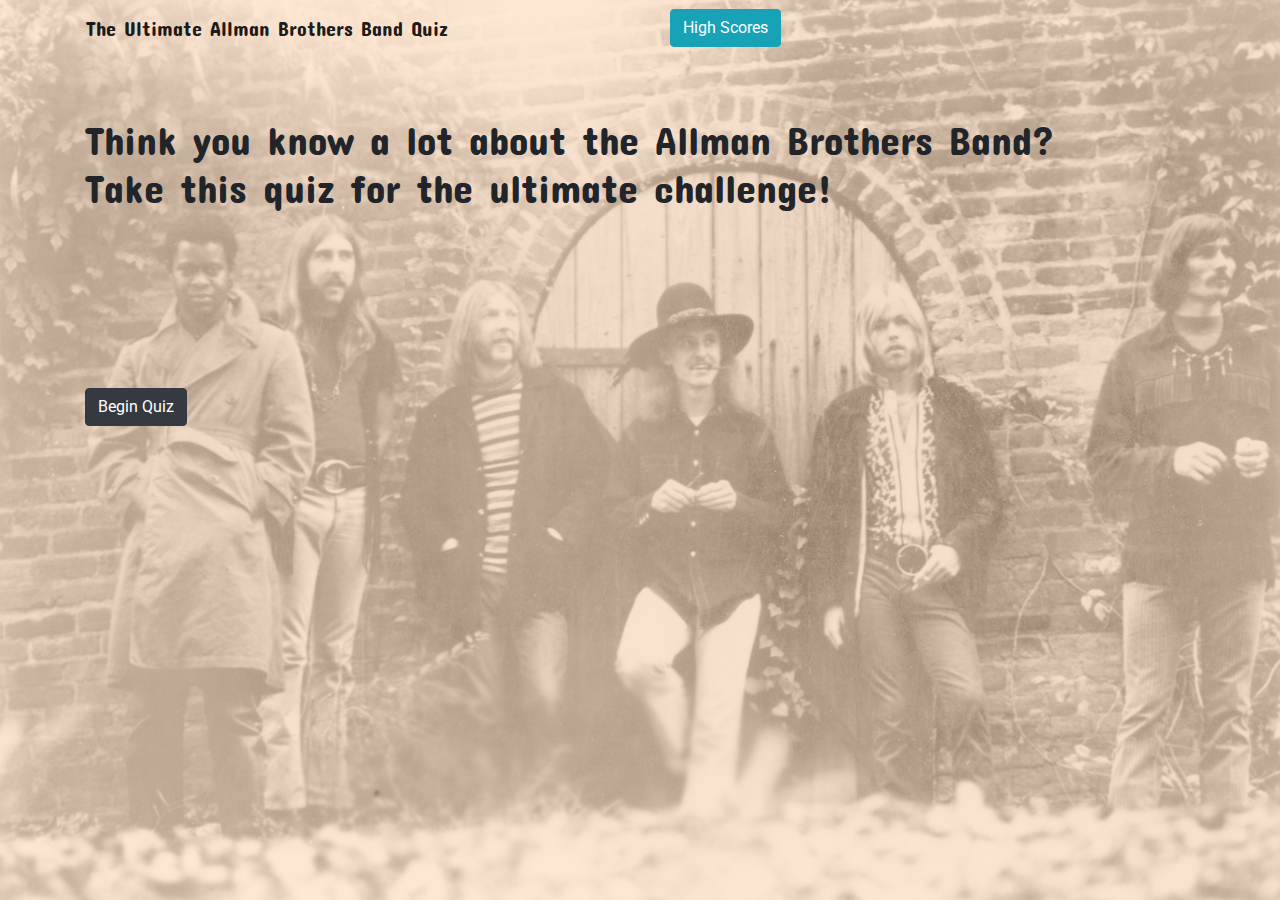
<file: index.html>
<!DOCTYPE html>
<html lang="en">
<head>
    <meta charset="UTF-8">
    <meta name="viewport" content="width=device-width, initial-scale=1.0">

      <!--jQuery-->
    <script src="https://cdnjs.cloudflare.com/ajax/libs/jquery/3.2.1/jquery.min.js"></script>

    <!--Google Fonts-->
    <link href="https://fonts.googleapis.com/css2?family=Concert+One&family=Press+Start+2P&family=Roboto:wght@500&display=swap" rel="stylesheet">

    <!--Bootstrap CSS-->
    <link rel="stylesheet" href="https://stackpath.bootstrapcdn.com/bootstrap/4.4.1/css/bootstrap.min.css" integrity="sha384-Vkoo8x4CGsO3+Hhxv8T/Q5PaXtkKtu6ug5TOeNV6gBiFeWPGFN9MuhOf23Q9Ifjh" crossorigin="anonymous">

    <!--Supplemenatal CSS-->
    <link rel="stylesheet" href="./assets/style.css">

    <title>Allman Brothers Band Quiz</title>
</head>
<body>
    <!--NAVBAR --contains site title, high scores button, timer and current score-->
    <nav class="navbar navbar-light container">
        <span class="navbar-brand mb-0 h1">The Ultimate Allman Brothers Band Quiz</span>
        <div id="highScores"><button class="btn btn-info">High Scores</button></div>
        <div id="score"></div>
        <div id="timer"></div>
      </nav>

    <!--MAIN CONTENT-->
    <main class="container main-text">
        <!--MAIN DIALOG TEXT-->
        <div id="text"><h1>Think you know a lot about the Allman Brothers Band?<br>Take this quiz for the ultimate challenge!</h1></div>
        
        
        <!--END OF QUIZ-->
        <div id="end"><h1>The quiz has ended</h1></div>
        <br>
        <!--SUBMIT SCORE BUTTON-->
        <div id="submitBtn"></div>
        
        
        <!--QUESTION TEXT-->
        <div id="question"></div>

        <!--ANSWER OPTIONS-->
        <div id="optionA"></div>
        <br>
        <div id="optionB"></div>
        <br>
        <div id="optionC"></div>
        <br>
        <div id="optionD"></div>
        
        <br>
        <br>
        <br>
        <!--BEGIN QUIZ BUTTON-->
        <div>
            <div><button id="btn" class="btn btn-dark">Begin Quiz</button></div>
        </div>
        
        <!--NEXT QUESTION BUTTON-->
        <div>
            <div id="nxtBtn"></div>
        </div>

    </main>
    <script src="./assets/script.js"></script>
</body>
</html>
</file>
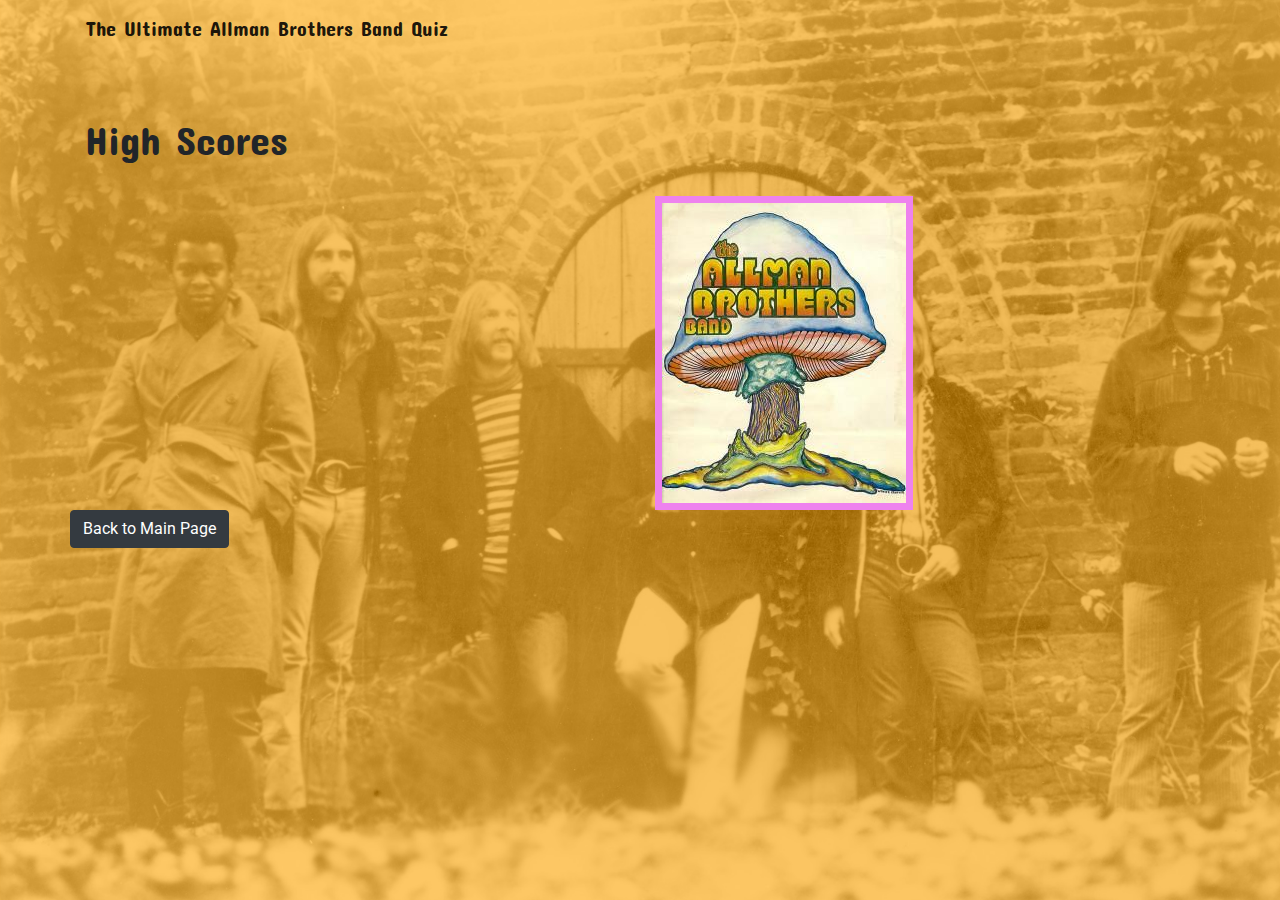
<file: scores.html>
<!DOCTYPE html>
<html lang="en">
<head>
    <meta charset="UTF-8">
    <meta name="viewport" content="width=device-width, initial-scale=1.0">

      <!--jQuery-->
    <script src="https://cdnjs.cloudflare.com/ajax/libs/jquery/3.2.1/jquery.min.js"></script>

    <!--Google Fonts-->
    <link href="https://fonts.googleapis.com/css2?family=Concert+One&family=Press+Start+2P&family=Roboto:wght@500&display=swap" rel="stylesheet">

    <!--Bootstrap CSS-->
    <link rel="stylesheet" href="https://stackpath.bootstrapcdn.com/bootstrap/4.4.1/css/bootstrap.min.css" integrity="sha384-Vkoo8x4CGsO3+Hhxv8T/Q5PaXtkKtu6ug5TOeNV6gBiFeWPGFN9MuhOf23Q9Ifjh" crossorigin="anonymous">

    <!--Supplemenatal CSS-->
    <link rel="stylesheet" href="./assets/style.css">

    <title>Allman Brothers Band Quiz | High Scores</title>
</head>
<body id="background">
    <!--NAVBAR --contains site title, high scores button, timer and current score-->
    <nav class="navbar navbar-light container">
        <span class="navbar-brand mb-0 h1">The Ultimate Allman Brothers Band Quiz</span>
      </nav>

    <!--MAIN CONTENT-->
    <main class="container main-text">
        <!--MAIN DIALOG TEXT-->
        <div><h1>High Scores</h1></div>
        <br>
        <!--LIST OF SCORES-->
        <div id="container">
            <div class="row">
                <div class="col-lg-6" id="highScoresList"></div>
                <div class="col-lg-6">
                    <img src="./assets/mushroom.jpg" alt="Allman Brothers Band Mushroom Logo" id="mushroom">
                </div>
            </div>
            <div class="row">
                <div id="col-lg-">
                    <div id="homeBtn"></div>
                </div>
            </div>
            <br>
            <br>
            <!--RETURN TO MAIN PAGE BUTTON-->

        </div>


    </main>
    <script src="./assets/script.js"></script>
</body>
</html>
</file>
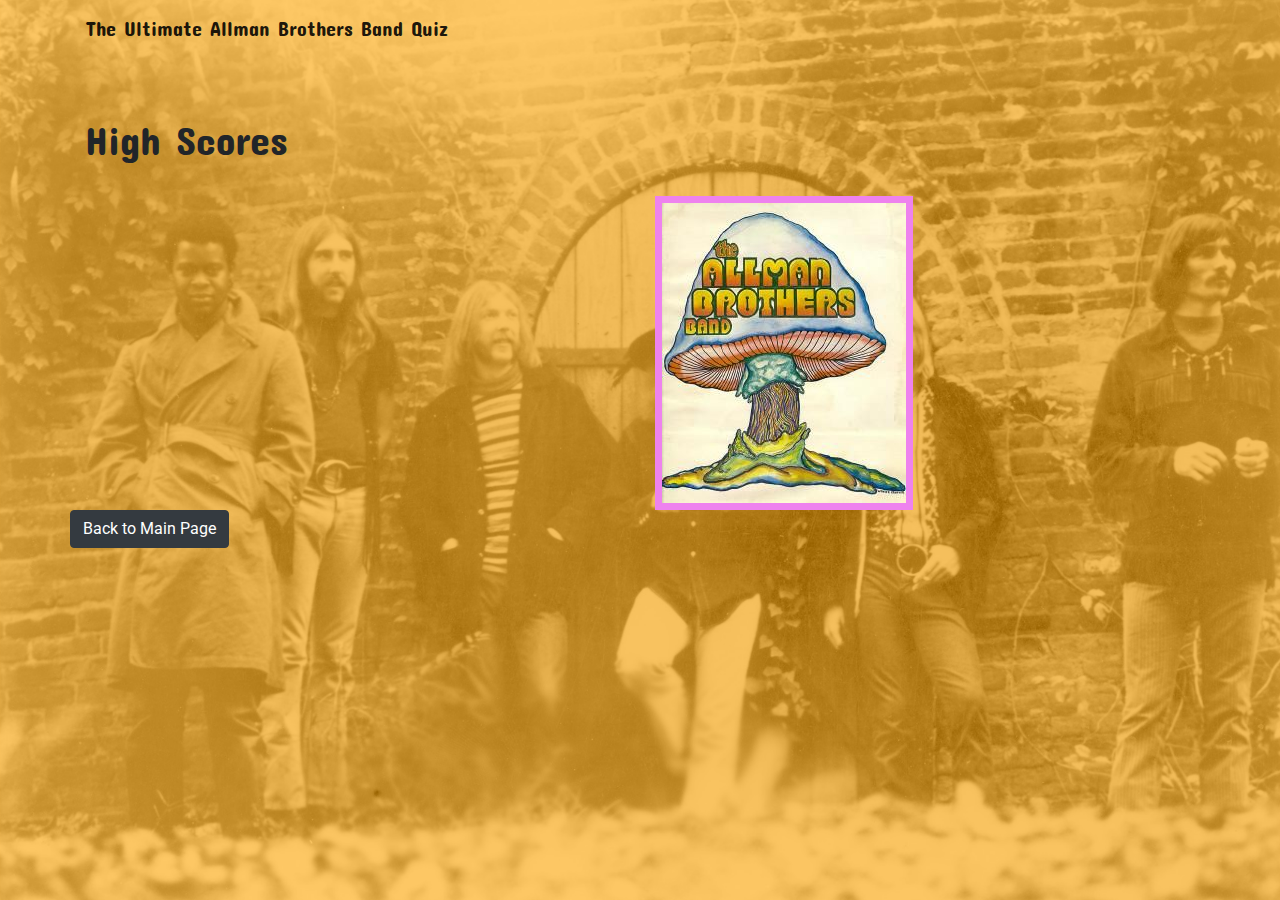
<file: assets/scores.html>
<!DOCTYPE html>
<html lang="en">
<head>
    <meta charset="UTF-8">
    <meta name="viewport" content="width=device-width, initial-scale=1.0">

      <!--jQuery-->
    <script src="https://cdnjs.cloudflare.com/ajax/libs/jquery/3.2.1/jquery.min.js"></script>

    <!--Google Fonts-->
    <link href="https://fonts.googleapis.com/css2?family=Concert+One&family=Press+Start+2P&family=Roboto:wght@500&display=swap" rel="stylesheet">

    <!--Bootstrap CSS-->
    <link rel="stylesheet" href="https://stackpath.bootstrapcdn.com/bootstrap/4.4.1/css/bootstrap.min.css" integrity="sha384-Vkoo8x4CGsO3+Hhxv8T/Q5PaXtkKtu6ug5TOeNV6gBiFeWPGFN9MuhOf23Q9Ifjh" crossorigin="anonymous">

    <!--Supplemenatal CSS-->
    <link rel="stylesheet" href="style.css">

    <title>Allman Brothers Band Quiz | High Scores</title>
</head>
<body id="background">
    <!--NAVBAR --contains site title, high scores button, timer and current score-->
    <nav class="navbar navbar-light container">
        <span class="navbar-brand mb-0 h1">The Ultimate Allman Brothers Band Quiz</span>
      </nav>

    <!--MAIN CONTENT-->
    <main class="container main-text">
        <!--MAIN DIALOG TEXT-->
        <div><h1>High Scores</h1></div>
        <br>
        <!--LIST OF SCORES-->
        <div id="container">
            <div class="row">
                <div class="col-lg-6" id="highScoresList"></div>
                <div class="col-lg-6">
                    <img src="mushroom.jpg" alt="Allman Brothers Band Mushroom Logo" id="mushroom">
                </div>
            </div>
            <div class="row">
                <div id="col-lg-">
                    <div id="homeBtn"></div>
                </div>
            </div>
            <br>
            <br>
            <!--RETURN TO MAIN PAGE BUTTON-->

        </div>


    </main>
    <script src="script.js"></script>
</body>
</html>
</file>
<file: assets/style.css>
main, nav {
    font-family: 'Concert One', cursive;
}

button {
    font-family: 'Roboto', sans-serif;
}

body {
    background-image: url(./background.png);    
    background-position: center center;    
    background-repeat: no-repeat;    
    background-attachment: fixed;    
    background-size: cover;    
    background-color: #FFDAB9;
  }

.main-text {
    margin-top: 60px;
}

.underFive {
    color: red;
}

#highScoresList {
    font-family: 'Press Start 2P', cursive;
    color: navy;
}

#mushroom {
    border: steelblue solid 7px;
    max-width: 100%;
}
</file>
